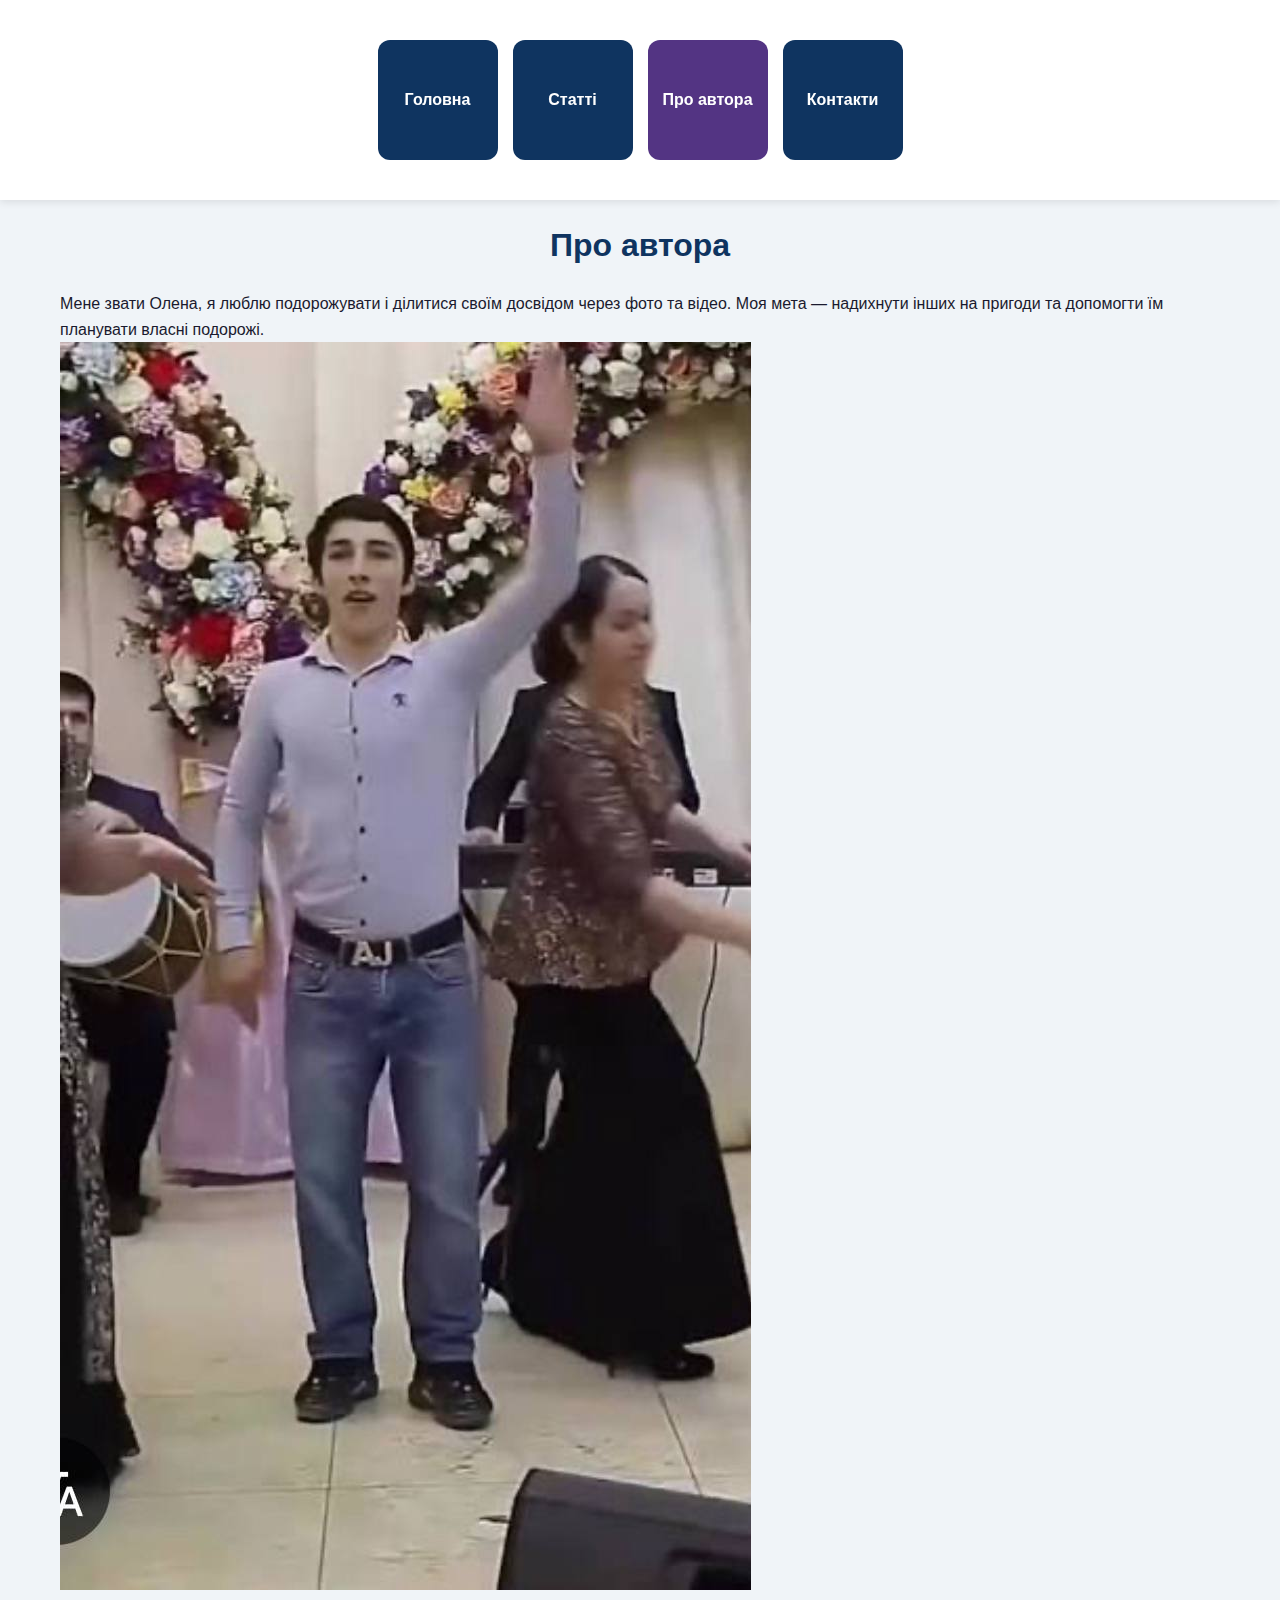
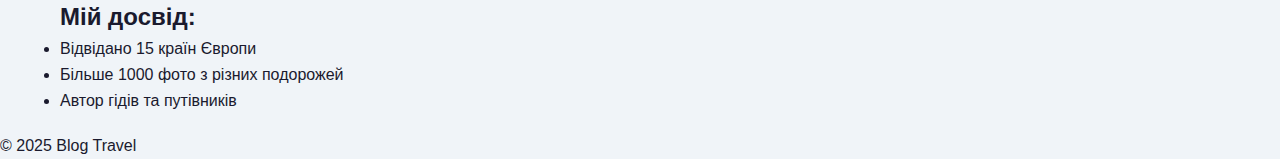
<file: about.html>
<!DOCTYPE html>
<html lang="uk">
<head>
    <meta charset="UTF-8">
    <meta name="viewport" content="width=device-width, initial-scale=1.0">
    <title>Про автора — Blog Travel</title>
    <link rel="stylesheet" href="style.css">
</head>
<body>
<header>
    <nav class="navbar">
        <a href="index.html">Головна</a>
        <a href="articles.html">Статті</a>
        <a class="active" href="about.html">Про автора</a>
        <a href="contacts.html">Контакти</a>
    </nav>
</header>

<main class="container">
    <h1>Про автора</h1>
    <p>Мене звати Олена, я люблю подорожувати і ділитися своїм досвідом через фото та відео. Моя мета — надихнути інших на пригоди та допомогти їм планувати власні подорожі.</p>

    <img src="img/автори.jpg" alt="Автор" />

    <h2>Мій досвід:</h2>
    <ul>
        <li>Відвідано 15 країн Європи</li>
        <li>Більше 1000 фото з різних подорожей</li>
        <li>Автор гідів та путівників</li>
    </ul>
</main>

<footer>
    © 2025 Blog Travel
</footer>
</body>
</html>
</file>
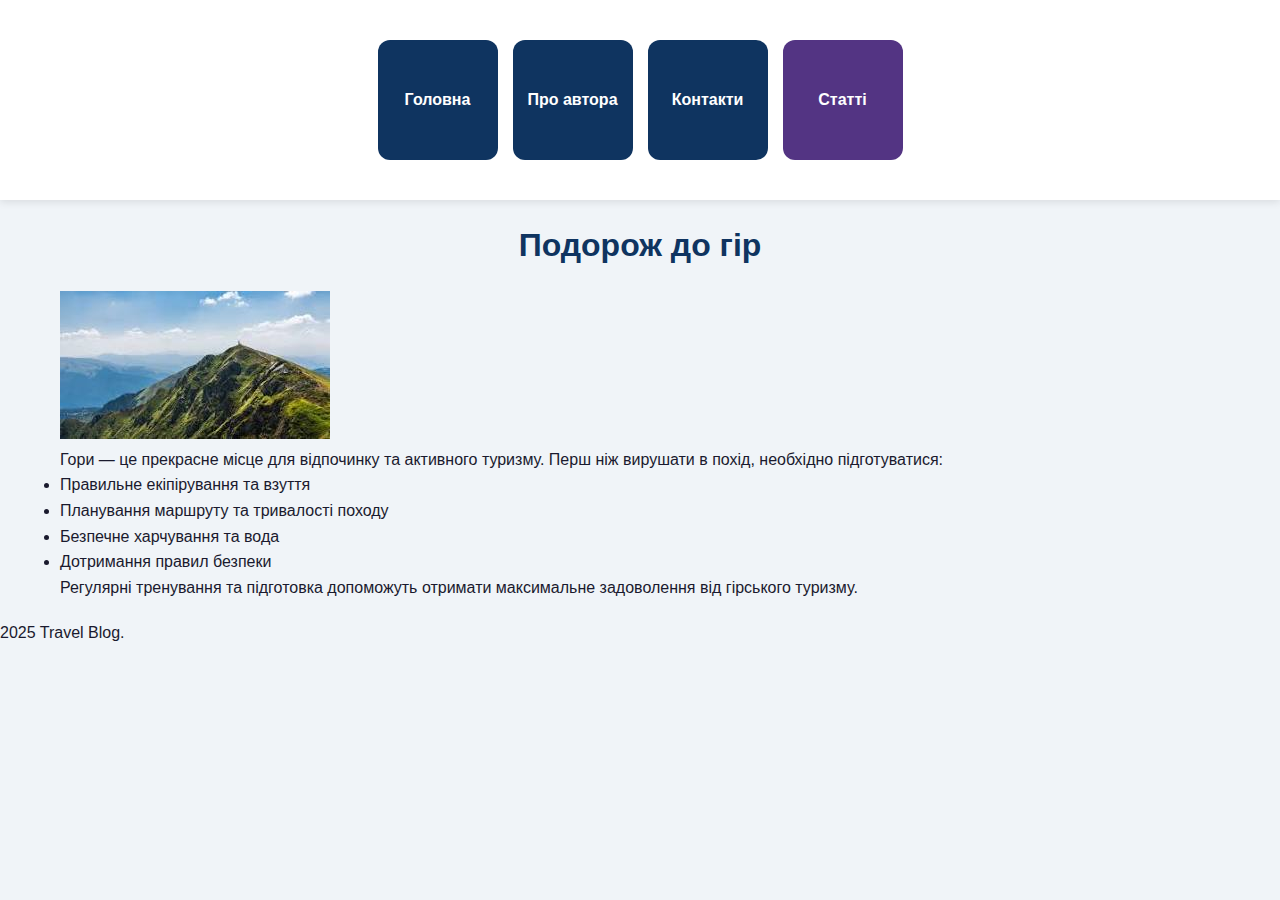
<file: article1.html>
<!DOCTYPE html>
<html lang="uk">
<head>
    <meta charset="UTF-8">
    <meta name="viewport" content="width=device-width, initial-scale=1.0">
    <title>Подорож до гір — Travel Blog</title>
    <link rel="stylesheet" href="style.css">
</head>
<body>

<header>
    <nav class="navbar">
        <a href="index.html">Головна</a>
        <a href="about.html">Про автора</a>
        <a href="contacts.html">Контакти</a>
        <a href="articles.html" class="active">Статті</a>
    </nav>
</header>

<main class="container">
    <h1>Подорож до гір</h1>
    <img src="img/article1.jpeg" alt="Подорож до гір">
    <p>Гори — це прекрасне місце для відпочинку та активного туризму. Перш ніж вирушати в похід, необхідно підготуватися:</p>
    <ul>
        <li>Правильне екіпірування та взуття</li>
        <li>Планування маршруту та тривалості походу</li>
        <li>Безпечне харчування та вода</li>
        <li>Дотримання правил безпеки</li>
    </ul>
    <p>Регулярні тренування та підготовка допоможуть отримати максимальне задоволення від гірського туризму.</p>
</main>

<footer>
    <p>2025 Travel Blog.</p>
</footer>

</body>
</html>
</file>
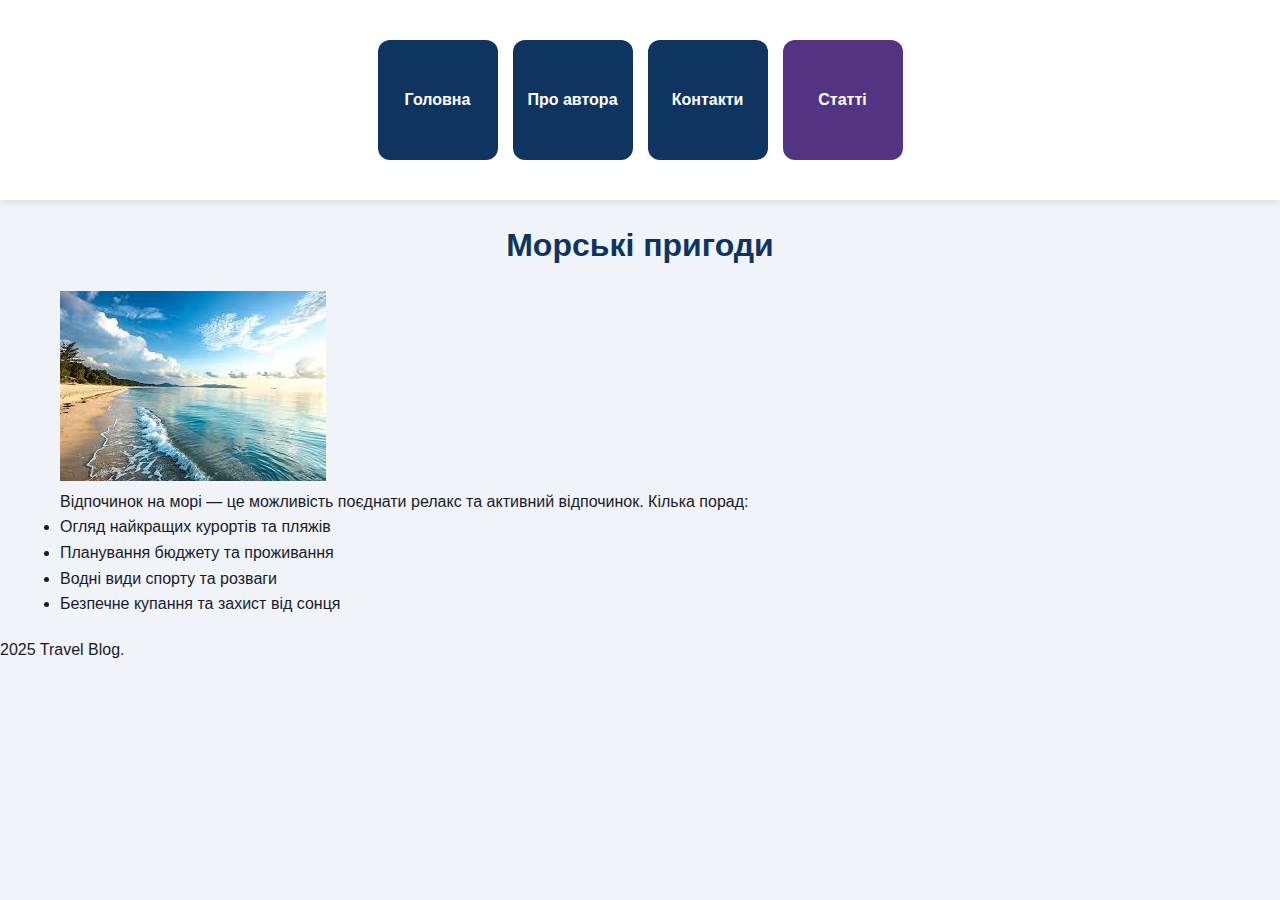
<file: article2.html>
<!DOCTYPE html>
<html lang="uk">
<head>
    <meta charset="UTF-8">
    <meta name="viewport" content="width=device-width, initial-scale=1.0">
    <title>Морські пригоди — Travel Blog</title>
    <link rel="stylesheet" href="style.css">
</head>
<body>

<header>
    <nav class="navbar">
        <a href="index.html">Головна</a>
        <a href="about.html">Про автора</a>
        <a href="contacts.html">Контакти</a>
        <a href="articles.html" class="active">Статті</a>
    </nav>
</header>

<main class="container">
    <h1>Морські пригоди</h1>
    <img src="img/article2.jpeg" alt="Морські пригоди">
    <p>Відпочинок на морі — це можливість поєднати релакс та активний відпочинок. Кілька порад:</p>
    <ul>
        <li>Огляд найкращих курортів та пляжів</li>
        <li>Планування бюджету та проживання</li>
        <li>Водні види спорту та розваги</li>
        <li>Безпечне купання та захист від сонця</li>
    </ul>
</main>

<footer>
    <p>2025 Travel Blog.</p>
</footer>

</body>
</html>
</file>
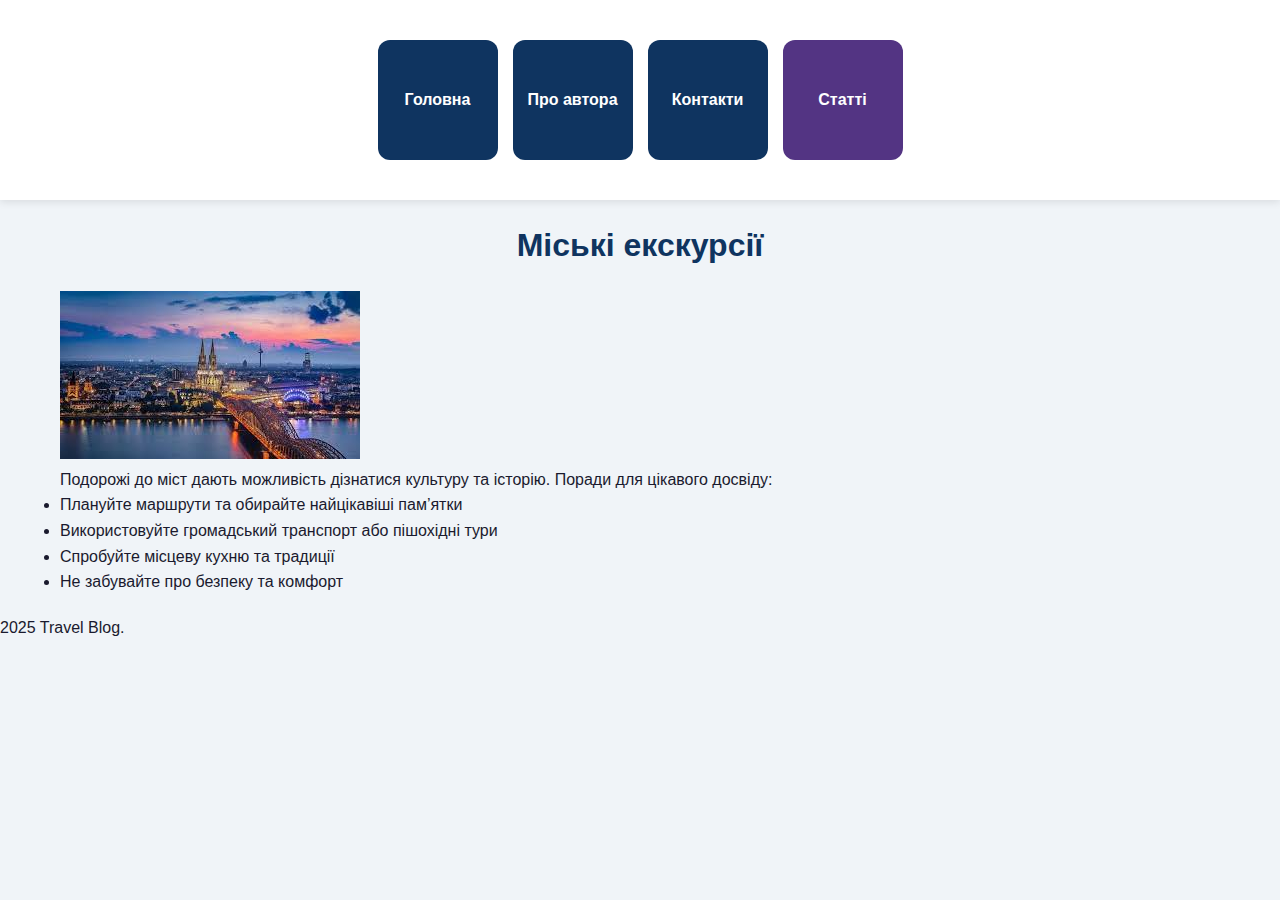
<file: article3.html>
<!DOCTYPE html>
<html lang="uk">
<head>
    <meta charset="UTF-8">
    <meta name="viewport" content="width=device-width, initial-scale=1.0">
    <title>Міські екскурсії — Travel Blog</title>
    <link rel="stylesheet" href="style.css">
</head>
<body>

<header>
    <nav class="navbar">
        <a href="index.html">Головна</a>
        <a href="about.html">Про автора</a>
        <a href="contacts.html">Контакти</a>
        <a href="articles.html" class="active">Статті</a>
    </nav>
</header>

<main class="container">
    <h1>Міські екскурсії</h1>
    <img src="img/article3.jpeg" alt="Міські екскурсії">
    <p>Подорожі до міст дають можливість дізнатися культуру та історію. Поради для цікавого досвіду:</p>
    <ul>
        <li>Плануйте маршрути та обирайте найцікавіші пам’ятки</li>
        <li>Використовуйте громадський транспорт або пішохідні тури</li>
        <li>Спробуйте місцеву кухню та традиції</li>
        <li>Не забувайте про безпеку та комфорт</li>
    </ul>
</main>

<footer>
    <p>2025 Travel Blog.</p>
</footer>

</body>
</html>
</file>
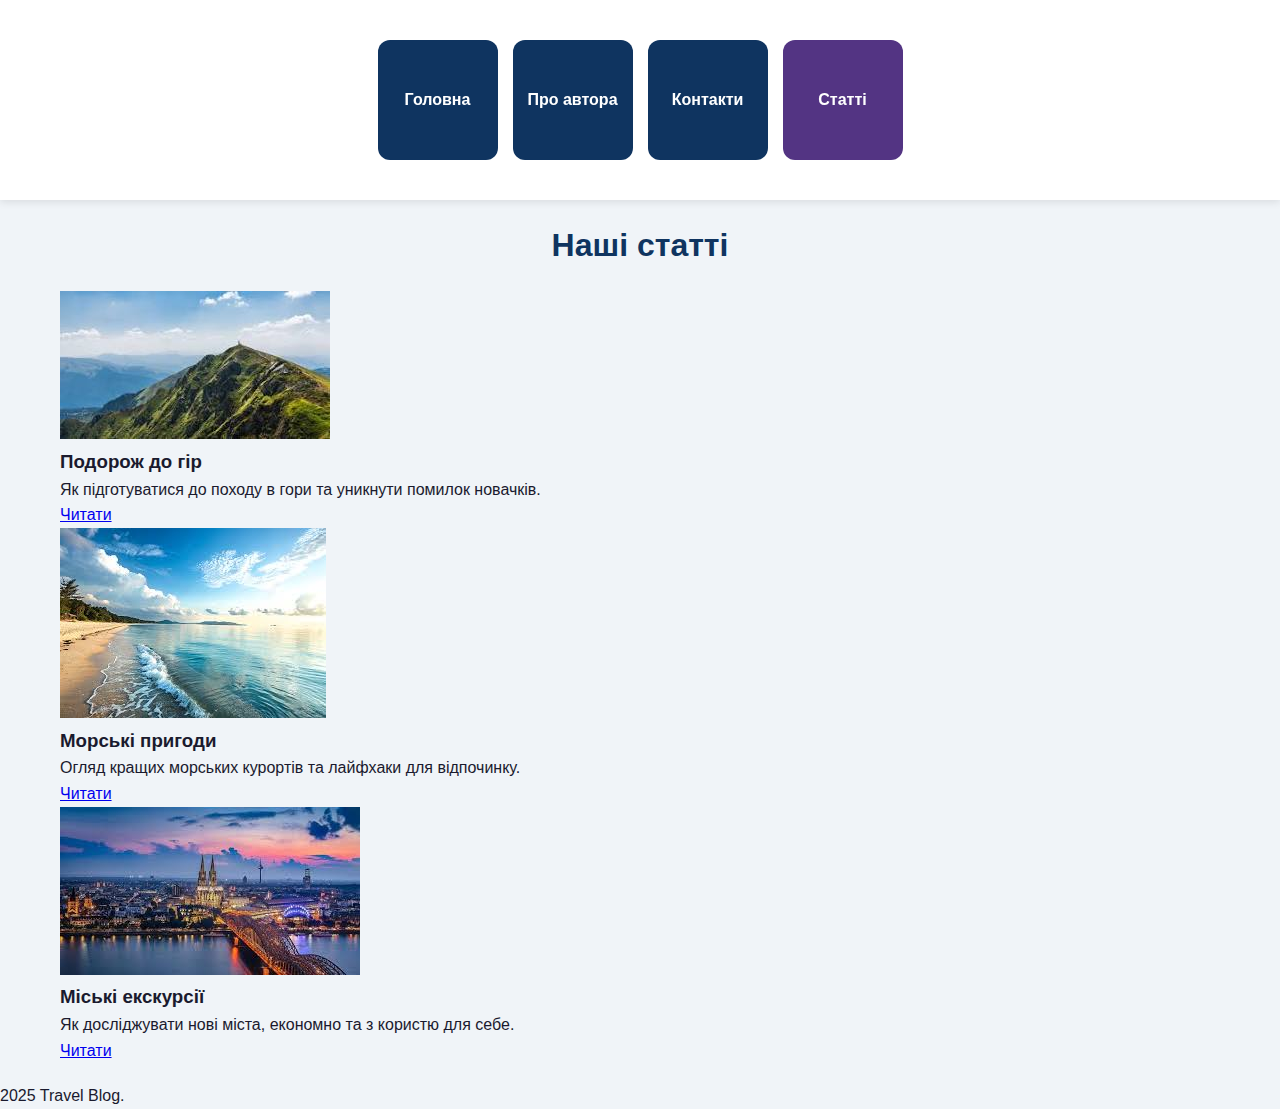
<file: articles.html>
<!DOCTYPE html>
<html lang="uk">
<head>
    <meta charset="UTF-8">
    <meta name="viewport" content="width=device-width, initial-scale=1.0">
    <title>Статті — Travel Blog</title>
    <link rel="stylesheet" href="style.css">
</head>
<body>

<header>
    <nav class="navbar">
        <a href="index.html">Головна</a>
        <a href="about.html">Про автора</a>
        <a href="contacts.html">Контакти</a>
        <a href="articles.html" class="active">Статті</a>
    </nav>
</header>

<main class="container">
    <h1>Наші статті</h1>

    <div class="card-grid">
        <div class="card">
            <img src="img/article1.jpeg" alt="Стаття 1">
            <h3>Подорож до гір</h3>
            <p>Як підготуватися до походу в гори та уникнути помилок новачків.</p>
            <a href="article1.html" class="btn">Читати</a>
        </div>

        <div class="card">
            <img src="img/article2.jpeg" alt="Стаття 2">
            <h3>Морські пригоди</h3>
            <p>Огляд кращих морських курортів та лайфхаки для відпочинку.</p>
            <a href="article2.html" class="btn">Читати</a>
        </div>

        <div class="card">
            <img src="img/article3.jpeg" alt="Стаття 3">
            <h3>Міські екскурсії</h3>
            <p>Як досліджувати нові міста, економно та з користю для себе.</p>
            <a href="article3.html" class="btn">Читати</a>
        </div>
    </div>
</main>

<footer>
    <p>2025 Travel Blog.</p>
</footer>

</body>
</html>
</file>
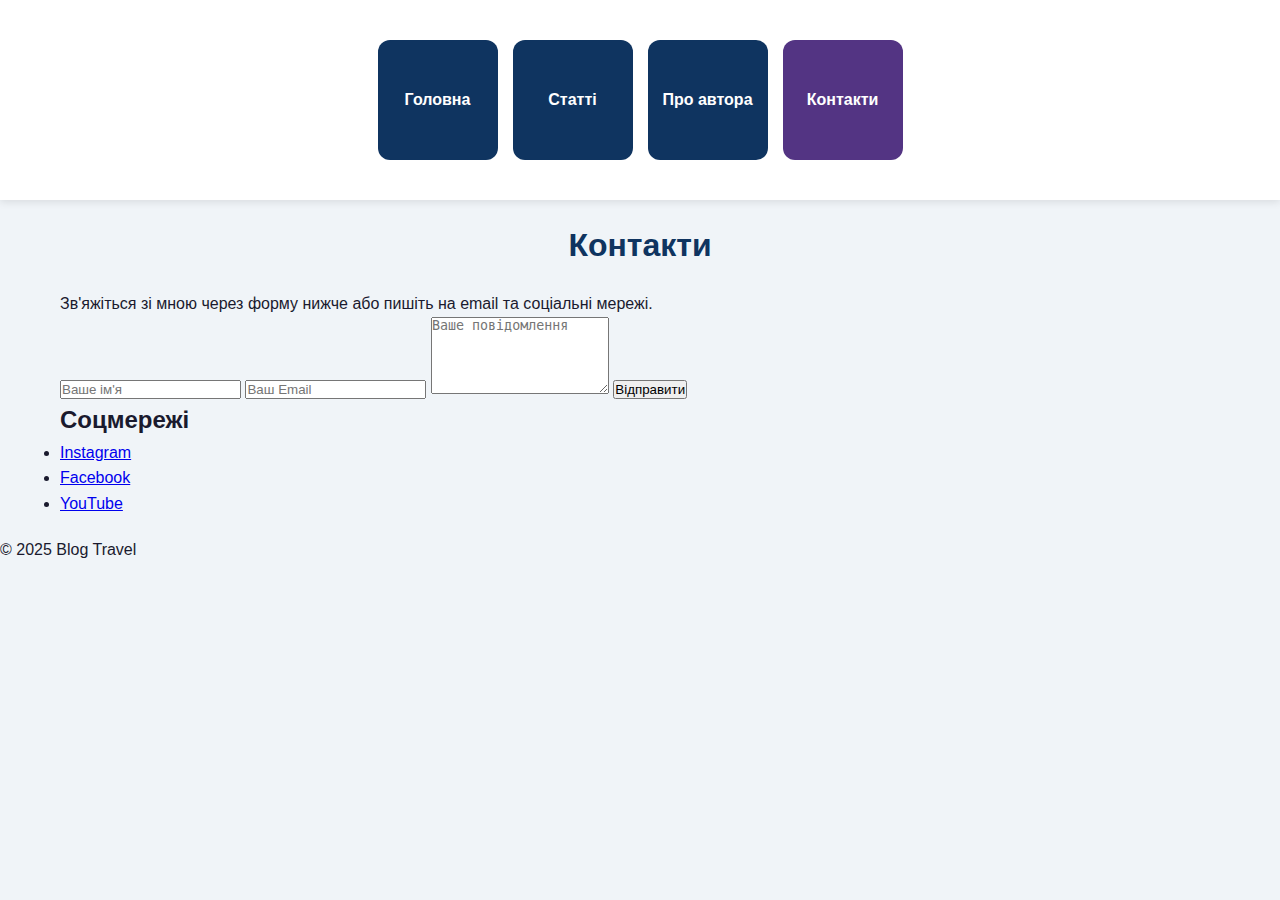
<file: contacts.html>
<!DOCTYPE html>
<html lang="uk">
<head>
    <meta charset="UTF-8">
    <meta name="viewport" content="width=device-width, initial-scale=1.0">
    <title>Контакти — Blog Travel</title>
    <link rel="stylesheet" href="style.css">
</head>
<body>
<header>
    <nav class="navbar">
        <a href="index.html">Головна</a>
        <a href="articles.html">Статті</a>
        <a href="about.html">Про автора</a>
        <a class="active" href="contacts.html">Контакти</a>
    </nav>
</header>

<main class="container">
    <h1>Контакти</h1>
    <p>Зв'яжіться зі мною через форму нижче або пишіть на email та соціальні мережі.</p>

    <form action="#" method="post">
        <input type="text" name="name" placeholder="Ваше ім'я" required>
        <input type="email" name="email" placeholder="Ваш Email" required>
        <textarea name="message" placeholder="Ваше повідомлення" rows="5" required></textarea>
        <input type="submit" value="Відправити">
    </form>

    <h2>Соцмережі</h2>
    <ul>
        <li><a href="#">Instagram</a></li>
        <li><a href="#">Facebook</a></li>
        <li><a href="#">YouTube</a></li>
    </ul>
</main>

<footer>
    © 2025 Blog Travel
</footer>
</body>
</html>
</file>
<file: style.css>
:root {
    --bg: #f0f4f8;
    --dark: #1a1a2e;
    --accent: #0f3460;
    --accent2: #533483;
    --light: #ffffff;
    --gray: #cccccc;
}

* {
    box-sizing: border-box;
    margin: 0;
    padding: 0;
}

body {
    font-family: "Roboto", sans-serif;
    background-color: var(--bg);
    color: var(--dark);
    line-height: 1.6;
}

header {
    background-color: var(--light);
    display: flex;
    justify-content: center;
    align-items: center;
    height: 200px;
    box-shadow: 0 2px 8px rgba(0,0,0,0.1);
    position: sticky;
    top: 0;
    z-index: 100;
}

.navbar {
    display: flex;
    justify-content: center;
    gap: 15px;
<<<<<<< HEAD
=======
    flex-wrap: wrap;
>>>>>>> 95990b9f1d72af7ddc0b00ad49a5b7af296e3563
}

.navbar a {
    display: flex;
    justify-content: center;
    align-items: center;
    width: 120px;
    height: 120px;
    background-color: var(--accent);
    color: var(--light);
    text-decoration: none;
    font-weight: 600;
    font-size: 16px;
    border-radius: 12px;
    transition: 0.3s;
    text-align: center;
}

.navbar a:hover,
.navbar a.active {
    background-color: var(--accent2);
}

.container {
    max-width: 1200px;
    margin: auto;
    padding: 20px;
}

h1 {
    margin-bottom: 20px;
    text-align: center;
    color: var(--accent);
}

<<<<<<< HEAD
h2 {
=======
h2, h3 {
>>>>>>> 95990b9f1d72af7ddc0b00ad49a5b7af296e3563
    margin-top: 20px;
    margin-bottom: 15px;
    color: var(--accent2);
}

p, li {
    margin-bottom: 15px;
}

ul {
    padding-left: 20px;
}

a {
    color: var(--accent2);
}

a:hover {
    text-decoration: underline;
}

form {
    display: flex;
    flex-direction: column;
    gap: 15px;
    max-width: 500px;
    margin: auto;
}

input, textarea {
    padding: 10px;
    border-radius: 6px;
    border: 1px solid var(--gray);
    width: 100%;
    font-size: 14px;
}

input[type="submit"] {
    background-color: var(--accent2);
    color: var(--light);
    border: none;
    cursor: pointer;
    transition: 0.3s;
}

input[type="submit"]:hover {
    background-color: var(--accent);
}

footer {
    background-color: var(--dark);
    color: var(--light);
    text-align: center;
    padding: 20px 0;
    margin-top: 40px;
}

img, video {
    max-width: 100%;
    border-radius: 8px;
    margin: 15px 0;
}

<<<<<<< HEAD
=======
.card-grid {
    display: grid;
    grid-template-columns: repeat(auto-fit, minmax(280px, 1fr));
    gap: 20px;
    margin-top: 20px;
}

.card {
    background-color: var(--light);
    padding: 15px;
    border-radius: 8px;
    box-shadow: 0 2px 8px rgba(0,0,0,0.1);
    transition: 0.3s;
}

.card:hover {
    transform: scale(1.02);
    box-shadow: 0 4px 15px rgba(0,0,0,0.2);
}

.card img {
    border-radius: 8px;
}

.card h3 {
    color: var(--accent2);
    margin: 10px 0;
}

.btn {
    display: inline-block;
    text-decoration: none;
    background-color: var(--accent2);
    color: var(--light);
    padding: 10px 20px;
    border-radius: 8px;
    font-weight: 600;
    transition: 0.3s;
}

.btn:hover {
    background-color: var(--accent);
}

>>>>>>> 95990b9f1d72af7ddc0b00ad49a5b7af296e3563
@media (max-width:768px) {
    .navbar {
        flex-direction: column;
        gap: 10px;
    }

    .navbar a {
        width: 80%;
        height: 80px;
        font-size: 14px;
    }
<<<<<<< HEAD
}
=======

    .card-grid {
        grid-template-columns: 1fr;
    }
}
>>>>>>> 95990b9f1d72af7ddc0b00ad49a5b7af296e3563
</file>
